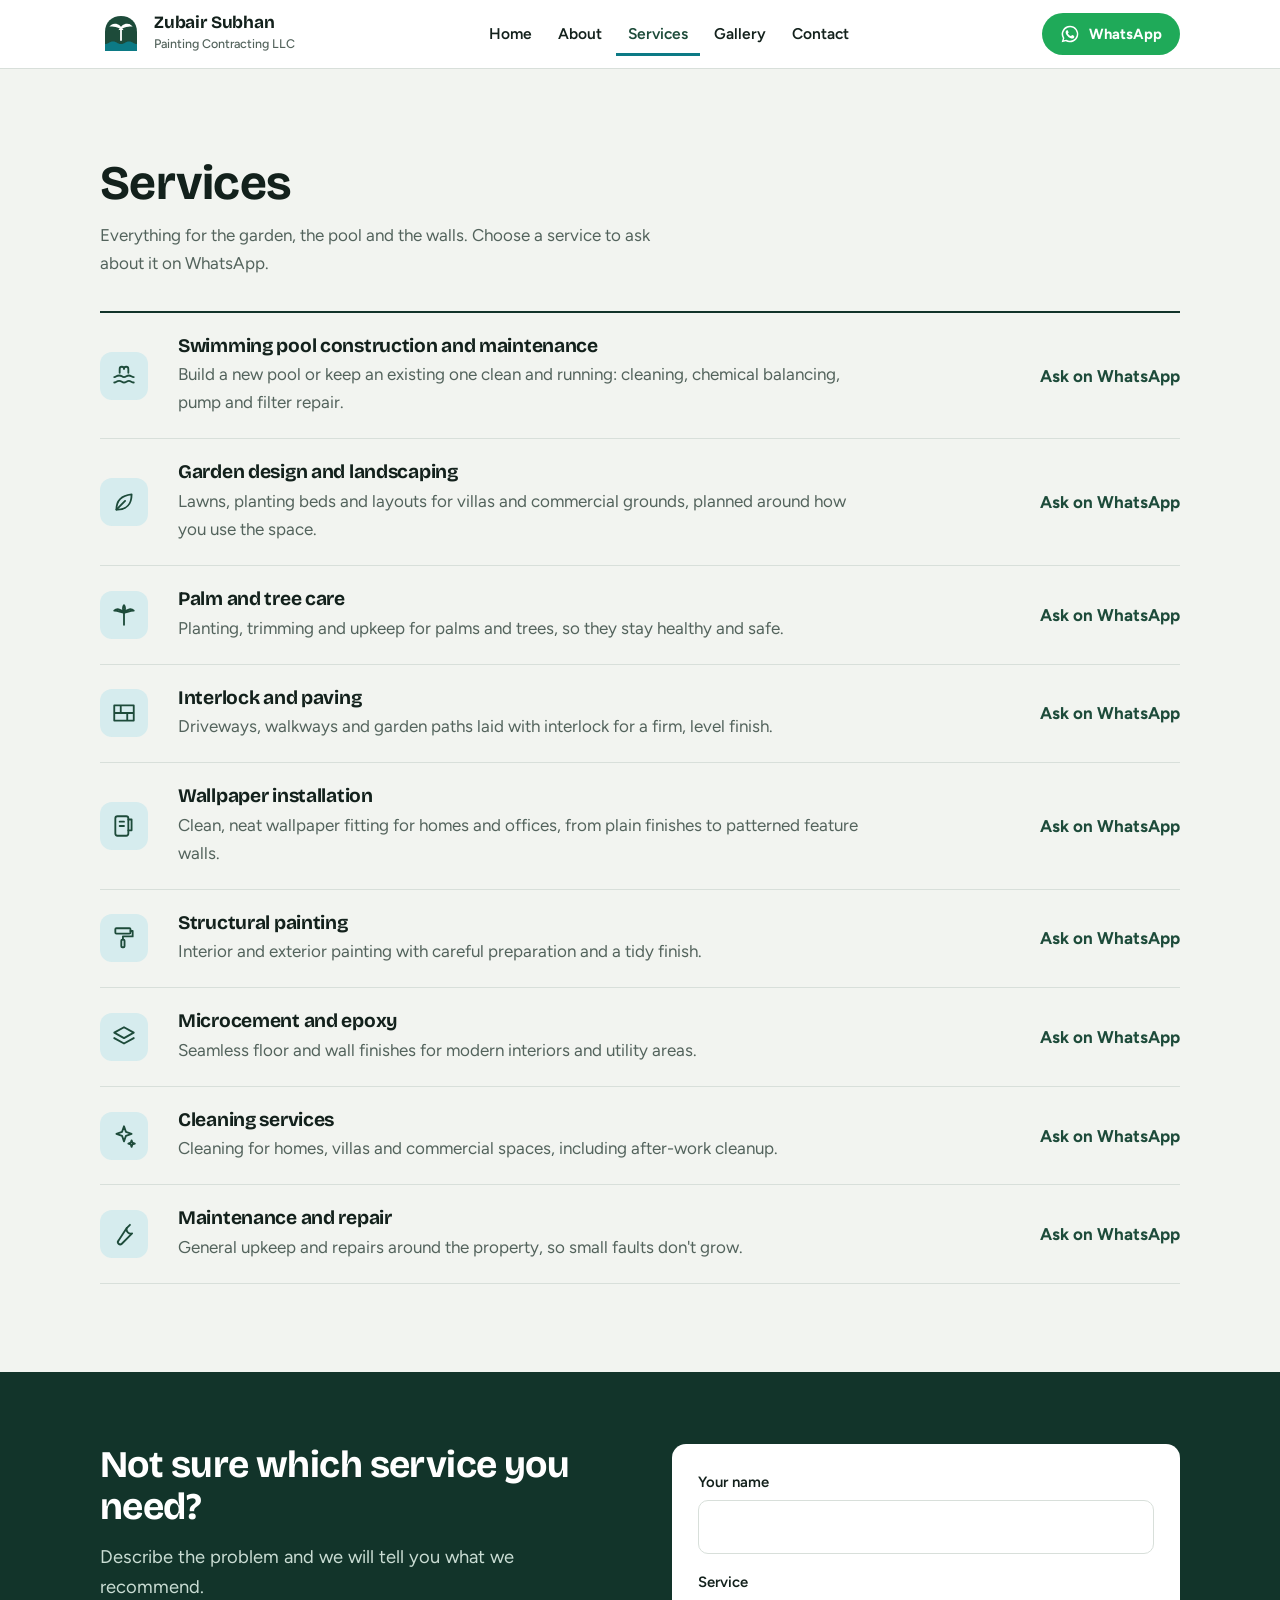
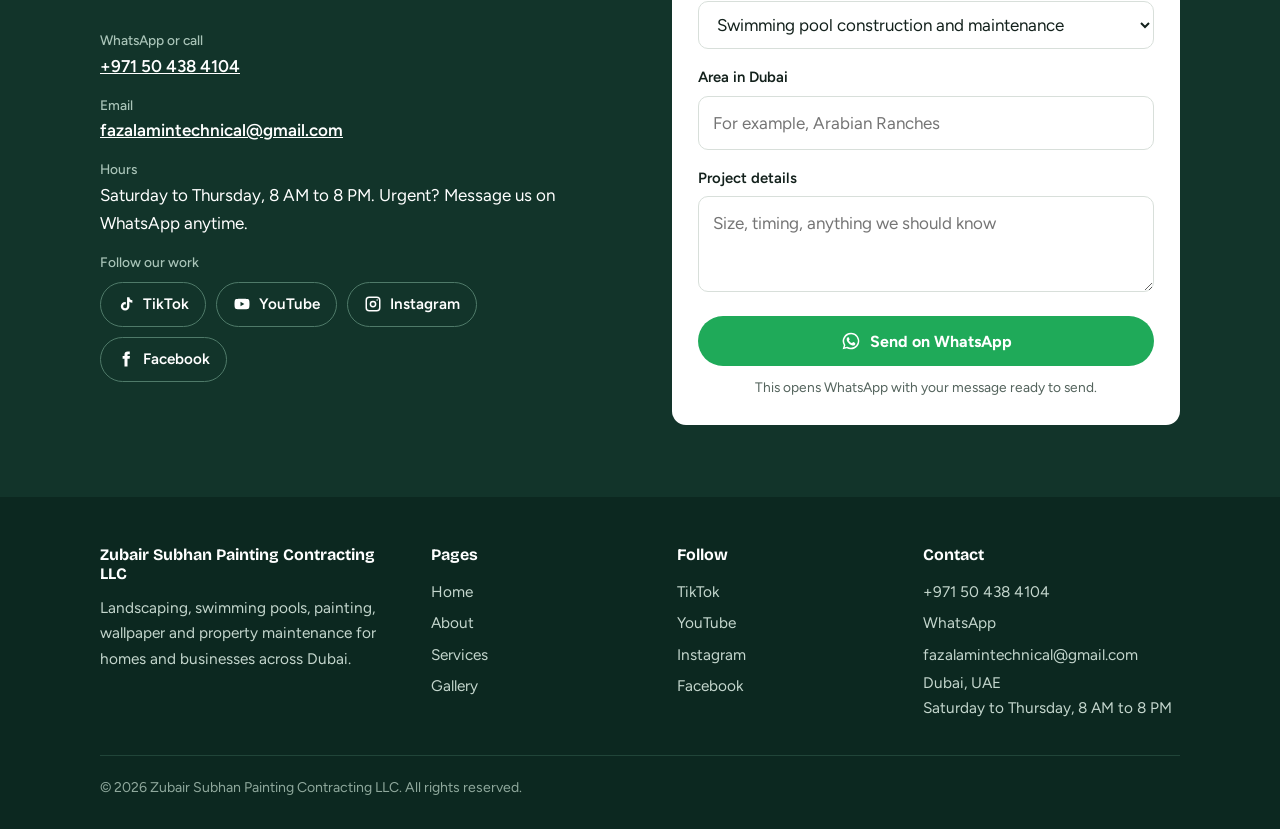
<file: services.html>
<!DOCTYPE html>
<html lang="en">
<head>
<meta charset="utf-8">
<meta name="viewport" content="width=device-width, initial-scale=1, viewport-fit=cover">
<title>Services | Zubair Subhan Painting Contracting LLC</title>
<meta name="description" content="Swimming pools, landscaping, palm care, interlock paving, wallpaper, painting, microcement, cleaning and maintenance in Dubai.">
<meta name="theme-color" content="#1d4b3a">
<meta property="og:type" content="website"><meta property="og:title" content="Services | Zubair Subhan Painting Contracting LLC"><meta property="og:description" content="Swimming pools, landscaping, palm care, interlock paving, wallpaper, painting, microcement, cleaning and maintenance in Dubai."><meta property="og:image" content="images/palms.jpg">
<link rel="icon" href="data:image/svg+xml,%3Csvg%20xmlns%3D%22http%3A//www.w3.org/2000/svg%22%20viewBox%3D%220%200%2042%2042%22%3E%3Cpath%20d%3D%22M5%2038V19C5%209%2012%203%2021%203s16%206%2016%2016v19z%22%20fill%3D%22%231d4b3a%22/%3E%3Cpath%20d%3D%22M5%2031c4%200%204-2.500%208-2.500S17%2031%2021%2031s4-2.500%208-2.500S33%2031%2037%2031v7H5z%22%20fill%3D%22%230c7a85%22/%3E%3C/svg%3E">
<link rel="preconnect" href="https://fonts.googleapis.com"><link rel="preconnect" href="https://fonts.gstatic.com" crossorigin>
<link rel="stylesheet" href="https://fonts.googleapis.com/css2?family=Bricolage+Grotesque:opsz,wght@12..96,600;12..96,700&family=Figtree:wght@400;500;600;700&display=swap">
<link rel="stylesheet" href="style.css">
<script type="application/ld+json">{"@context": "https://schema.org", "@type": "HomeAndConstructionBusiness", "name": "Zubair Subhan Painting Contracting LLC", "telephone": "+971504384104", "email": "fazalamintechnical@gmail.com", "areaServed": "Dubai, United Arab Emirates", "address": {"@type": "PostalAddress", "addressLocality": "Dubai", "addressCountry": "AE"}, "openingHours": "Sa-Th 08:00-20:00", "sameAs": ["https://www.tiktok.com/@fazal.amin5676", "https://www.youtube.com/@fazalamin-l8b", "https://www.instagram.com/fazalamintechnical/", "https://web.facebook.com/watch/?v=918004797771783"]}</script>
</head>
<body>
<a class="skip" href="#main">Skip to content</a>
<header class="site-header"><div class="wrap bar">
<a class="brand" href="index.html" aria-label="Zubair Subhan Painting Contracting LLC, home"><svg width="42" height="42" viewBox="0 0 42 42" aria-hidden="true"><path d="M5 38V19C5 9 12 3 21 3s16 6 16 16v19z" fill="#1d4b3a"/><path d="M5 31c4 0 4-2.500 8-2.500S17 31 21 31s4-2.500 8-2.500S33 31 37 31v7H5z" fill="#0c7a85"/><path d="M21 27V15m0 0c-3-4-7-4-9-2.500 3 0 5 .8 9 2.500zm0 0c3-4 7-4 9-2.500-3 0-5 .8-9 2.500z" stroke="#fff" stroke-width="1.800" fill="none" stroke-linecap="round"/></svg><span><b>Zubair Subhan</b><small>Painting Contracting LLC</small></span></a>
<button class="nav-toggle" aria-expanded="false" aria-controls="nav">Menu</button>
<nav class="nav" id="nav" aria-label="Main">
<a href="index.html">Home</a><a href="about.html">About</a><a href="services.html" aria-current="page">Services</a><a href="gallery.html">Gallery</a><a href="#quote">Contact</a>
</nav>
<a class="btn btn-wa btn-sm head-cta" href="https://wa.me/971504384104?text=Hello%2C%20I%20would%20like%20a%20quote." target="_blank" rel="noopener"><svg viewBox="0 0 24 24" fill="currentColor" aria-hidden="true"><path d="M12 2a10 10 0 0 0-8.6 15.1L2 22l5-1.3A10 10 0 1 0 12 2zm0 18.2a8.2 8.2 0 0 1-4.2-1.2l-.3-.2-3 .8.8-2.9-.2-.3A8.2 8.2 0 1 1 12 20.200zm4.500-6.100c-.2-.1-1.500-.7-1.700-.8-.2-.1-.4-.1-.6.100l-.8 1c-.1.200-.3.200-.5.100a6.700 6.700 0 0 1-3.300-2.900c-.2-.4.200-.4.700-1.300.1-.2 0-.3 0-.5l-.8-1.800c-.2-.5-.4-.4-.6-.4h-.5a1 1 0 0 0-.7.300 3 3 0 0 0-.9 2.200c0 1.300.9 2.500 1 2.700.1.200 1.800 2.800 4.400 3.900 1.600.7 2.300.7 3.100.6.500-.1 1.500-.6 1.700-1.200.2-.6.200-1.100.2-1.200-.1-.2-.3-.2-.5-.3z"/></svg>WhatsApp</a>
</div></header>
<main id="main">
<section class="section"><div class="wrap">
<div class="sec-head"><div><h1 style="font-size:clamp(2rem,4.4vw,3rem)">Services</h1><p>Everything for the garden, the pool and the walls. Choose a service to ask about it on WhatsApp.</p></div></div>
<div class="svc-list"><article class="svc"><div class="ico"><svg viewBox="0 0 24 24" aria-hidden="true"><path d="M3 18c2 0 2-1.500 4.500-1.500S10 18 12 18s2.500-1.500 4.500-1.500S19 18 21 18M3 13c2 0 2-1.500 4.500-1.500S10 13 12 13s2.500-1.500 4.500-1.500S19 13 21 13M8 9V5.500a2 2 0 0 1 4 0M16 9V5.500a2 2 0 0 0-4 0"/></svg></div><div><h3>Swimming pool construction and maintenance</h3><p>Build a new pool or keep an existing one clean and running: cleaning, chemical balancing, pump and filter repair.</p></div><a class="ask" href="https://wa.me/971504384104?text=Hello%2C%20I%20would%20like%20a%20quote%20for%3A%20Swimming%20pool%20construction%20and%20maintenance" target="_blank" rel="noopener">Ask on WhatsApp</a></article><article class="svc"><div class="ico"><svg viewBox="0 0 24 24" aria-hidden="true"><path d="M5 19c0-8 5-13 14-14 0 9-5 14-13 14z"/><path d="M5 19l8-8"/></svg></div><div><h3>Garden design and landscaping</h3><p>Lawns, planting beds and layouts for villas and commercial grounds, planned around how you use the space.</p></div><a class="ask" href="https://wa.me/971504384104?text=Hello%2C%20I%20would%20like%20a%20quote%20for%3A%20Garden%20design%20and%20landscaping" target="_blank" rel="noopener">Ask on WhatsApp</a></article><article class="svc"><div class="ico"><svg viewBox="0 0 24 24" aria-hidden="true"><path d="M12 21V10"/><path d="M12 10C9 6 5 6 3 8c3 0 5 1 9 2zM12 10c3-4 7-4 9-2-3 0-5 1-9 2zM12 10c-1.500-3-1-6 0-7 1 1 1.500 4 0 7z"/></svg></div><div><h3>Palm and tree care</h3><p>Planting, trimming and upkeep for palms and trees, so they stay healthy and safe.</p></div><a class="ask" href="https://wa.me/971504384104?text=Hello%2C%20I%20would%20like%20a%20quote%20for%3A%20Palm%20and%20tree%20care" target="_blank" rel="noopener">Ask on WhatsApp</a></article><article class="svc"><div class="ico"><svg viewBox="0 0 24 24" aria-hidden="true"><path d="M3 5h18v14H3zM3 12h18M9 5v7M15 12v7"/></svg></div><div><h3>Interlock and paving</h3><p>Driveways, walkways and garden paths laid with interlock for a firm, level finish.</p></div><a class="ask" href="https://wa.me/971504384104?text=Hello%2C%20I%20would%20like%20a%20quote%20for%3A%20Interlock%20and%20paving" target="_blank" rel="noopener">Ask on WhatsApp</a></article><article class="svc"><div class="ico"><svg viewBox="0 0 24 24" aria-hidden="true"><rect x="4" y="3" width="12" height="18" rx="2"/><path d="M16 6h3v10h-3M8 8h4M8 12h4"/></svg></div><div><h3>Wallpaper installation</h3><p>Clean, neat wallpaper fitting for homes and offices, from plain finishes to patterned feature walls.</p></div><a class="ask" href="https://wa.me/971504384104?text=Hello%2C%20I%20would%20like%20a%20quote%20for%3A%20Wallpaper%20installation" target="_blank" rel="noopener">Ask on WhatsApp</a></article><article class="svc"><div class="ico"><svg viewBox="0 0 24 24" aria-hidden="true"><rect x="4" y="3" width="14" height="5" rx="1"/><path d="M18 5.500h2v5H11v3"/><rect x="9.500" y="13.500" width="3" height="7" rx="1"/></svg></div><div><h3>Structural painting</h3><p>Interior and exterior painting with careful preparation and a tidy finish.</p></div><a class="ask" href="https://wa.me/971504384104?text=Hello%2C%20I%20would%20like%20a%20quote%20for%3A%20Structural%20painting" target="_blank" rel="noopener">Ask on WhatsApp</a></article><article class="svc"><div class="ico"><svg viewBox="0 0 24 24" aria-hidden="true"><path d="M12 3l9 5-9 5-9-5zM3 13l9 5 9-5"/></svg></div><div><h3>Microcement and epoxy</h3><p>Seamless floor and wall finishes for modern interiors and utility areas.</p></div><a class="ask" href="https://wa.me/971504384104?text=Hello%2C%20I%20would%20like%20a%20quote%20for%3A%20Microcement%20and%20epoxy" target="_blank" rel="noopener">Ask on WhatsApp</a></article><article class="svc"><div class="ico"><svg viewBox="0 0 24 24" aria-hidden="true"><path d="M12 3l1.800 5.200L19 10l-5.200 1.800L12 17l-1.800-5.200L5 10l5.200-1.800zM19 16l.8 2.200L22 19l-2.200.8L19 22l-.8-2.200L16 19l2.200-.8z"/></svg></div><div><h3>Cleaning services</h3><p>Cleaning for homes, villas and commercial spaces, including after-work cleanup.</p></div><a class="ask" href="https://wa.me/971504384104?text=Hello%2C%20I%20would%20like%20a%20quote%20for%3A%20Cleaning%20services" target="_blank" rel="noopener">Ask on WhatsApp</a></article><article class="svc"><div class="ico"><svg viewBox="0 0 24 24" aria-hidden="true"><path d="M14.500 6.500a4 4 0 0 0 5 5L10 21a2.100 2.100 0 0 1-3-3z"/><path d="M14.500 6.500l3-3"/></svg></div><div><h3>Maintenance and repair</h3><p>General upkeep and repairs around the property, so small faults don't grow.</p></div><a class="ask" href="https://wa.me/971504384104?text=Hello%2C%20I%20would%20like%20a%20quote%20for%3A%20Maintenance%20and%20repair" target="_blank" rel="noopener">Ask on WhatsApp</a></article></div>
</div></section><section class="band" id="quote"><div class="wrap band-grid">
<div><h2>Not sure which service you need?</h2><p class="lead" style="margin-top:14px">Describe the problem and we will tell you what we recommend.</p>
<ul class="contact-lines">
<li><span>WhatsApp or call</span><a href="tel:+971504384104">+971 50 438 4104</a></li>
<li><span>Email</span><a href="mailto:fazalamintechnical@gmail.com">fazalamintechnical@gmail.com</a></li>
<li><span>Hours</span>Saturday to Thursday, 8 AM to 8 PM. Urgent? Message us on WhatsApp anytime.</li>
<li><span>Follow our work</span><div class="socials"><a href="https://www.tiktok.com/@fazal.amin5676" target="_blank" rel="noopener" aria-label="TikTok"><svg viewBox="0 0 24 24"><path d="M16.500 3c.3 2.300 1.700 3.900 4 4.100v3.100c-1.500 0-2.900-.5-4-1.300v6.100a5.700 5.700 0 1 1-5.700-5.700c.3 0 .6 0 .9.100v3.200a2.600 2.600 0 1 0 1.700 2.400V3z"/></svg>TikTok</a><a href="https://www.youtube.com/@fazalamin-l8b" target="_blank" rel="noopener" aria-label="YouTube"><svg viewBox="0 0 24 24"><path d="M21.600 7.200a2.500 2.500 0 0 0-1.800-1.800C18.200 5 12 5 12 5s-6.200 0-7.800.4A2.500 2.500 0 0 0 2.400 7.200C2 8.800 2 12 2 12s0 3.200.4 4.800a2.500 2.500 0 0 0 1.800 1.800C5.800 19 12 19 12 19s6.200 0 7.800-.4a2.500 2.500 0 0 0 1.800-1.800c.4-1.600.4-4.800.4-4.800s0-3.200-.4-4.800zM10 15V9l5.200 3z"/></svg>YouTube</a><a href="https://www.instagram.com/fazalamintechnical/" target="_blank" rel="noopener" aria-label="Instagram"><svg viewBox="0 0 24 24"><path d="M7 2h10a5 5 0 0 1 5 5v10a5 5 0 0 1-5 5H7a5 5 0 0 1-5-5V7a5 5 0 0 1 5-5zm0 2a3 3 0 0 0-3 3v10a3 3 0 0 0 3 3h10a3 3 0 0 0 3-3V7a3 3 0 0 0-3-3zm5 3.500a4.500 4.500 0 1 1 0 9 4.500 4.500 0 0 1 0-9zm0 2a2.500 2.500 0 1 0 0 5 2.500 2.500 0 0 0 0-5zM17.500 5.500a1 1 0 1 1 0 2 1 1 0 0 1 0-2z"/></svg>Instagram</a><a href="https://web.facebook.com/watch/?v=918004797771783" target="_blank" rel="noopener" aria-label="Facebook"><svg viewBox="0 0 24 24"><path d="M14 8V6.500c0-.7.200-1 1.100-1H17V2h-2.700C11.400 2 10 3.700 10 6.200V8H7.500v3.500H10V22h4V11.500h2.800L17.300 8z"/></svg>Facebook</a></div></li></ul></div>
<form class="form" id="quoteform" novalidate>
<div class="f"><label for="q-name">Your name</label><input id="q-name" name="name" autocomplete="name" required></div>
<div class="f"><label for="q-svc">Service</label><select id="q-svc" name="service"><option>Swimming pool construction and maintenance</option><option>Garden design and landscaping</option><option>Palm and tree care</option><option>Interlock and paving</option><option>Wallpaper installation</option><option>Structural painting</option><option>Microcement and epoxy</option><option>Cleaning services</option><option>Maintenance and repair</option><option>Something else</option></select></div>
<div class="f"><label for="q-area">Area in Dubai</label><input id="q-area" name="area" placeholder="For example, Arabian Ranches"></div>
<div class="f"><label for="q-msg">Project details</label><textarea id="q-msg" name="msg" placeholder="Size, timing, anything we should know"></textarea></div>
<button class="btn btn-wa" type="submit"><svg viewBox="0 0 24 24" fill="currentColor" aria-hidden="true"><path d="M12 2a10 10 0 0 0-8.6 15.1L2 22l5-1.3A10 10 0 1 0 12 2zm0 18.2a8.2 8.2 0 0 1-4.2-1.2l-.3-.2-3 .8.8-2.9-.2-.3A8.2 8.2 0 1 1 12 20.200zm4.500-6.100c-.2-.1-1.500-.7-1.700-.8-.2-.1-.4-.1-.6.100l-.8 1c-.1.200-.3.200-.5.100a6.700 6.700 0 0 1-3.300-2.900c-.2-.4.200-.4.700-1.300.1-.2 0-.3 0-.5l-.8-1.800c-.2-.5-.4-.4-.6-.4h-.5a1 1 0 0 0-.7.300 3 3 0 0 0-.9 2.200c0 1.300.9 2.500 1 2.700.1.200 1.800 2.800 4.400 3.900 1.600.7 2.300.7 3.100.6.500-.1 1.500-.6 1.700-1.200.2-.6.200-1.100.2-1.200-.1-.2-.3-.2-.5-.3z"/></svg>Send on WhatsApp</button>
<small>This opens WhatsApp with your message ready to send.</small>
</form></div></section>
</main>
<footer class="site-footer"><div class="wrap">
<div class="fgrid">
<div><h4>Zubair Subhan Painting Contracting LLC</h4><p>Landscaping, swimming pools, painting, wallpaper and property maintenance for homes and businesses across Dubai.</p></div>
<div><h4>Pages</h4><a href="index.html">Home</a><a href="about.html">About</a><a href="services.html">Services</a><a href="gallery.html">Gallery</a></div>
<div><h4>Follow</h4><a href="https://www.tiktok.com/@fazal.amin5676" target="_blank" rel="noopener">TikTok</a><a href="https://www.youtube.com/@fazalamin-l8b" target="_blank" rel="noopener">YouTube</a><a href="https://www.instagram.com/fazalamintechnical/" target="_blank" rel="noopener">Instagram</a><a href="https://web.facebook.com/watch/?v=918004797771783" target="_blank" rel="noopener">Facebook</a></div>
<div><h4>Contact</h4><a href="tel:+971504384104">+971 50 438 4104</a><a href="https://wa.me/971504384104" target="_blank" rel="noopener">WhatsApp</a><a href="mailto:fazalamintechnical@gmail.com">fazalamintechnical@gmail.com</a><span>Dubai, UAE<br>Saturday to Thursday, 8 AM to 8 PM</span></div>
</div>
<div class="copy">&copy; <span id="yr">2026</span> Zubair Subhan Painting Contracting LLC. All rights reserved.</div>
</div></footer>
<div class="actionbar"><a class="btn btn-line" href="tel:+971504384104"><svg viewBox="0 0 24 24" fill="none" stroke="currentColor" stroke-width="2" stroke-linecap="round" stroke-linejoin="round" aria-hidden="true"><path d="M5 4h4l2 5-2.500 1.500a11 11 0 0 0 5 5L15 13l5 2v4a2 2 0 0 1-2 2A16 16 0 0 1 3 6a2 2 0 0 1 2-2z"/></svg>Call</a><a class="btn btn-wa" href="https://wa.me/971504384104?text=Hello%2C%20I%20would%20like%20a%20quote." target="_blank" rel="noopener"><svg viewBox="0 0 24 24" fill="currentColor" aria-hidden="true"><path d="M12 2a10 10 0 0 0-8.6 15.1L2 22l5-1.3A10 10 0 1 0 12 2zm0 18.2a8.2 8.2 0 0 1-4.2-1.2l-.3-.2-3 .8.8-2.9-.2-.3A8.2 8.2 0 1 1 12 20.200zm4.500-6.100c-.2-.1-1.500-.7-1.700-.8-.2-.1-.4-.1-.6.100l-.8 1c-.1.200-.3.200-.5.100a6.700 6.700 0 0 1-3.300-2.900c-.2-.4.200-.4.700-1.300.1-.2 0-.3 0-.5l-.8-1.800c-.2-.5-.4-.4-.6-.4h-.5a1 1 0 0 0-.7.300 3 3 0 0 0-.9 2.200c0 1.300.9 2.500 1 2.700.1.200 1.800 2.800 4.400 3.900 1.600.7 2.300.7 3.100.6.500-.1 1.500-.6 1.700-1.200.2-.6.200-1.100.2-1.200-.1-.2-.3-.2-.5-.3z"/></svg>WhatsApp us</a></div>
<div class="lb" id="lb" role="dialog" aria-label="Photo viewer"><button type="button" aria-label="Close">&times;</button><img alt=""></div>
<script src="script.js"></script>
</body>
</html>
</file>
<file: style.css>
:root{
  --ink:#13211c; --muted:#53635c; --palm:#1d4b3a; --palm-deep:#12342a; --pool:#0c7a85; --pool-soft:#d6ecee;
  --stone:#f2f4f0; --paper:#ffffff; --line:#d8dfda; --wa:#1faa59; --wa-deep:#168a47;
  --display:"Bricolage Grotesque","Segoe UI",system-ui,sans-serif; --body:"Figtree","Segoe UI",system-ui,sans-serif;
  --wrap:1120px; --r:14px;
}
*{box-sizing:border-box}
html{scroll-behavior:smooth;-webkit-text-size-adjust:100%}
body{margin:0;background:var(--stone);color:var(--ink);font:17px/1.65 var(--body);padding-bottom:env(safe-area-inset-bottom,0)}
img,video{max-width:100%;display:block}
a{color:var(--pool)}
h1,h2,h3{font-family:var(--display);line-height:1.12;margin:0;letter-spacing:-.015em;font-weight:700}
h1{font-size:clamp(2.1rem,5.2vw,3.6rem)}
h2{font-size:clamp(1.65rem,3.4vw,2.35rem)}
h3{font-size:1.2rem}
p{margin:0 0 1em}
.wrap{max-width:var(--wrap);margin:0 auto;padding:0 20px}
.lead{font-size:1.15rem;color:var(--muted);max-width:56ch}
:focus-visible{outline:3px solid var(--pool);outline-offset:3px;border-radius:4px}
.skip{position:absolute;left:-999px;top:8px;background:var(--palm);color:#fff;padding:10px 14px;border-radius:8px;z-index:100}
.skip:focus{left:8px}

/* header */
.site-header{position:sticky;top:0;z-index:40;background:rgba(255,255,255,.96);backdrop-filter:blur(8px);border-bottom:1px solid var(--line)}
.bar{display:flex;align-items:center;justify-content:space-between;gap:16px;min-height:68px}
.brand{display:flex;align-items:center;gap:12px;text-decoration:none;color:var(--ink)}
.brand svg{flex:none}
.brand b{display:block;font:700 1.08rem/1.1 var(--display);letter-spacing:-.01em}
.brand small{display:block;color:var(--muted);font-size:.78rem;font-weight:500;margin-top:2px}
.nav{display:flex;align-items:center;gap:2px}
.nav a{color:var(--ink);text-decoration:none;font-weight:600;font-size:.97rem;padding:9px 12px;border-radius:8px}
.nav a:hover{background:var(--stone)}
.nav a[aria-current="page"]{color:var(--palm);box-shadow:inset 0 -3px 0 var(--pool);border-radius:0}
.nav .more{position:relative}
.nav-toggle{display:none;background:none;border:1px solid var(--line);border-radius:10px;padding:9px 12px;font:600 .95rem var(--body);color:var(--ink);cursor:pointer}
.head-cta{display:inline-flex}

/* buttons */
.btn{display:inline-flex;align-items:center;justify-content:center;gap:9px;padding:13px 22px;border-radius:999px;font:700 1rem var(--body);text-decoration:none;border:2px solid transparent;cursor:pointer;transition:background .15s,color .15s,border-color .15s}
.btn svg{width:20px;height:20px;flex:none}
.btn-wa{background:var(--wa);color:#fff}
.btn-wa:hover{background:var(--wa-deep)}
.btn-line{background:transparent;color:var(--palm);border-color:var(--palm)}
.btn-line:hover{background:var(--palm);color:#fff}
.btn-light{background:#fff;color:var(--palm-deep)}
.btn-light:hover{background:var(--pool-soft)}
.btn-sm{padding:9px 16px;font-size:.92rem}

/* hero */
.hero{padding:clamp(36px,6vw,80px) 0 clamp(40px,6vw,72px)}
.hero-grid{display:grid;grid-template-columns:1.15fr .85fr;gap:clamp(28px,5vw,72px);align-items:center}
.hero h1{color:var(--palm-deep);max-width:15ch}
.hero .lead{margin:20px 0 28px}
.hero-actions{display:flex;flex-wrap:wrap;gap:12px}
.arch{position:relative;justify-self:center;width:min(100%,400px)}
.arch::before{content:"";position:absolute;inset:-14px 14px 14px -14px;border:2px solid var(--pool);border-radius:999px 999px 14px 14px}
.arch-img{position:relative;aspect-ratio:4/5;border-radius:999px 999px 14px 14px;overflow:hidden;background:var(--palm)}
.arch-img img{width:100%;height:100%;object-fit:cover}
.facts{display:grid;grid-template-columns:repeat(3,1fr);gap:0;margin-top:clamp(34px,5vw,56px);border-top:1px solid var(--line)}
.facts div{padding:18px 20px 0 0}
.facts dt{font:700 1.02rem var(--display);color:var(--palm-deep)}
.facts dd{margin:2px 0 0;color:var(--muted);font-size:.95rem}
.facts{margin-left:0;margin-bottom:0}

/* sections */
.section{padding:clamp(48px,7vw,88px) 0}
.section.alt{background:var(--paper);border-top:1px solid var(--line);border-bottom:1px solid var(--line)}
.sec-head{display:flex;justify-content:space-between;align-items:end;gap:20px;margin-bottom:34px;flex-wrap:wrap}
.sec-head p{margin:10px 0 0;color:var(--muted);max-width:52ch}

/* service rows */
.svc-list{border-top:2px solid var(--palm-deep)}
.svc{display:grid;grid-template-columns:56px 1fr auto;gap:8px 22px;align-items:center;padding:22px 0;border-bottom:1px solid var(--line)}
.svc .ico{width:48px;height:48px;border-radius:12px;background:var(--pool-soft);display:grid;place-items:center;color:var(--palm)}
.svc .ico svg{width:26px;height:26px;fill:none;stroke:currentColor;stroke-width:1.7;stroke-linecap:round;stroke-linejoin:round}
.svc p{margin:4px 0 0;color:var(--muted);max-width:62ch}
.svc a.ask{font-weight:700;text-decoration:none;color:var(--palm);white-space:nowrap}
.svc a.ask:hover{text-decoration:underline}

/* work */
.work-grid{display:grid;grid-template-columns:1.2fr 1fr 1fr;gap:16px;align-items:stretch}
.shot{margin:0;border-radius:var(--r);overflow:hidden;background:#dde3de;position:relative}
.shot img,.shot video{width:100%;height:100%;object-fit:cover;aspect-ratio:3/4}
.shot figcaption{position:absolute;left:0;right:0;bottom:0;padding:34px 16px 14px;color:#fff;font-weight:600;background:linear-gradient(transparent,rgba(10,25,20,.78))}
.shot button{all:unset;display:block;cursor:zoom-in;width:100%;height:100%}

/* steps */
.steps{list-style:none;margin:0;padding:0;display:grid;grid-template-columns:repeat(4,1fr);gap:0;counter-reset:s}
.steps li{counter-increment:s;padding:0 24px 0 0;position:relative}
.steps li::before{content:counter(s);display:grid;place-items:center;width:38px;height:38px;border-radius:50%;background:var(--palm);color:#fff;font:700 1rem var(--display);margin-bottom:14px}
.steps li::after{content:"";position:absolute;top:19px;left:46px;right:8px;height:2px;background:var(--line)}
.steps li:last-child::after{display:none}
.steps p{color:var(--muted);margin:6px 0 0;font-size:.97rem}

/* areas + faq */
.two-col{display:grid;grid-template-columns:1fr 1fr;gap:clamp(28px,5vw,64px);align-items:start}
.areas{display:flex;flex-wrap:wrap;gap:10px;padding:0;list-style:none;margin:22px 0 0}
.areas li{background:var(--paper);border:1px solid var(--line);border-radius:999px;padding:7px 16px;font-weight:600;font-size:.95rem}
details{border-bottom:1px solid var(--line);padding:16px 0}
details:first-of-type{border-top:1px solid var(--line)}
summary{cursor:pointer;font:600 1.05rem var(--display);list-style:none;display:flex;justify-content:space-between;gap:16px}
summary::-webkit-details-marker{display:none}
summary::after{content:"+";font-size:1.4rem;line-height:1;color:var(--pool)}
details[open] summary::after{content:"\2212"}
details p{margin:10px 0 0;color:var(--muted)}

/* cta band + form */
.band{background:var(--palm-deep);color:#fff;padding:clamp(44px,6vw,72px) 0}
.band h2{color:#fff}
.band .lead{color:#c9dcd3}
.band-grid{display:grid;grid-template-columns:1fr 1fr;gap:clamp(28px,5vw,64px);align-items:start}
.form{background:var(--paper);color:var(--ink);border-radius:var(--r);padding:26px}
.form label{display:block;font-weight:600;font-size:.93rem;margin-bottom:6px}
.form .f{margin-bottom:16px}
.form input,.form select,.form textarea{width:100%;font:inherit;padding:12px 14px;border:1.5px solid var(--line);border-radius:10px;background:#fff;color:var(--ink)}
.form textarea{min-height:96px;resize:vertical}
.form input:focus,.form select:focus,.form textarea:focus{outline:3px solid var(--pool-soft);border-color:var(--pool)}
.form .btn{width:100%}
.form small{display:block;margin-top:10px;color:var(--muted);font-size:.86rem;text-align:center}
.contact-lines{list-style:none;padding:0;margin:26px 0 0;display:grid;gap:14px}
.contact-lines a{color:#fff;font-weight:600}
.contact-lines span{display:block;color:#a9c4b8;font-size:.86rem;font-weight:500}

/* about */
.about-grid{display:grid;grid-template-columns:.8fr 1.2fr;gap:clamp(28px,5vw,64px);align-items:center}
.about-grid img{border-radius:var(--r);width:100%;aspect-ratio:1/1;object-fit:cover}
.pillars{display:grid;grid-template-columns:repeat(3,1fr);gap:28px;margin-top:8px}
.pillars h3{margin-bottom:6px}
.pillars p{color:var(--muted);margin:0}
.pillars>div{border-top:3px solid var(--pool);padding-top:16px}
.info{display:grid;grid-template-columns:repeat(2,1fr);gap:18px 40px;margin:0}
.info dt{font-weight:700;color:var(--palm-deep)}
.info dd{margin:2px 0 0;color:var(--muted)}

/* gallery */
.photos{display:grid;grid-template-columns:repeat(auto-fill,minmax(260px,1fr));gap:16px}
.videos{display:grid;grid-template-columns:repeat(auto-fill,minmax(220px,1fr));gap:16px}
.videos video{width:100%;aspect-ratio:9/16;object-fit:cover;border-radius:var(--r);background:#000}
.lb{position:fixed;inset:0;background:rgba(8,18,14,.92);display:none;align-items:center;justify-content:center;z-index:90;padding:20px}
.lb.on{display:flex}
.lb img{max-height:90vh;max-width:100%;border-radius:10px}
.lb button{position:absolute;top:14px;right:14px;background:#fff;border:0;border-radius:999px;width:44px;height:44px;font-size:1.4rem;cursor:pointer}

/* social page */
.social{max-width:640px;margin:0 auto;text-align:center;padding:clamp(36px,6vw,72px) 0}
.social .badge{width:84px;height:84px;border-radius:24px;background:var(--palm);color:#fff;display:grid;place-items:center;margin:0 auto 22px}
.social .badge svg{width:42px;height:42px;fill:currentColor}
.social .lead{margin:14px auto 28px}
.also{margin-top:36px;color:var(--muted);font-size:.95rem}
.also a{margin:0 8px;font-weight:600}

/* footer */
.site-footer{background:#0c2820;color:#c4d6cd;padding:48px 0 30px;font-size:.96rem}
.site-footer h4{margin:0 0 12px;color:#fff;font:700 1rem var(--display)}
.site-footer a{color:#c4d6cd;text-decoration:none;display:block;padding:3px 0}
.site-footer a:hover{color:#fff;text-decoration:underline}
.fgrid{display:grid;grid-template-columns:1.4fr 1fr 1fr 1.2fr;gap:32px}
.fgrid p{margin:0;max-width:34ch}
.copy{margin-top:34px;padding-top:20px;border-top:1px solid #214539;font-size:.88rem;color:#8fa89c}

/* mobile action bar */
.actionbar{display:none}

@media (max-width:900px){
  .hero-grid,.two-col,.band-grid,.about-grid{grid-template-columns:1fr}
  .arch{order:-1;width:min(70%,320px)}
  .hero h1{max-width:none}
  .work-grid{grid-template-columns:1fr 1fr}
  .work-grid .shot:first-child{grid-column:1/-1}
  .work-grid .shot:first-child img{aspect-ratio:4/3}
  .steps{grid-template-columns:1fr 1fr;gap:28px 0}
  .steps li::after{display:none}
  .pillars{grid-template-columns:1fr}
  .fgrid{grid-template-columns:1fr 1fr}
  .head-cta{display:none}
  .nav-toggle{display:block}
  .nav{display:none;position:absolute;top:100%;left:0;right:0;background:#fff;border-bottom:1px solid var(--line);flex-direction:column;align-items:stretch;padding:8px 20px 16px}
  .nav.open{display:flex}
  .nav a{padding:13px 4px;border-bottom:1px solid var(--stone)}
  .nav a[aria-current="page"]{box-shadow:none;color:var(--pool)}
  body{padding-bottom:calc(72px + env(safe-area-inset-bottom,0))}
  .actionbar{display:grid;grid-template-columns:1fr 1.4fr;gap:10px;position:fixed;left:0;right:0;bottom:0;z-index:45;background:#fff;border-top:1px solid var(--line);padding:10px 14px calc(10px + env(safe-area-inset-bottom,0))}
  .actionbar .btn{padding:12px 10px}
}
@media (max-width:620px){
  body{font-size:16.5px}
  .facts{grid-template-columns:1fr}
  .facts div{padding:14px 0 0}
  .svc{grid-template-columns:48px 1fr;}
  .svc a.ask{grid-column:2}
  .work-grid{grid-template-columns:1fr}
  .steps{grid-template-columns:1fr}
  .info{grid-template-columns:1fr}
  .fgrid{grid-template-columns:1fr}
  .brand small{display:none}
}
@media (prefers-reduced-motion:no-preference){
  .arch-img{animation:rise .9s cubic-bezier(.2,.7,.2,1) both}
  @keyframes rise{from{clip-path:inset(35% 0 0 0 round 999px 999px 14px 14px);opacity:.4}to{clip-path:inset(0 round 999px 999px 14px 14px);opacity:1}}
}
@media (prefers-reduced-motion:reduce){html{scroll-behavior:auto}}

.socials{display:flex;flex-wrap:wrap;gap:10px;margin-top:8px}
.socials a{display:inline-flex;align-items:center;gap:8px;padding:9px 16px;border:1.5px solid #4f7a69;border-radius:999px;color:#fff;font-weight:600;text-decoration:none;font-size:.95rem}
.socials a:hover{background:#fff;color:var(--palm-deep);border-color:#fff}
.socials svg{width:18px;height:18px;fill:currentColor}
</file>
